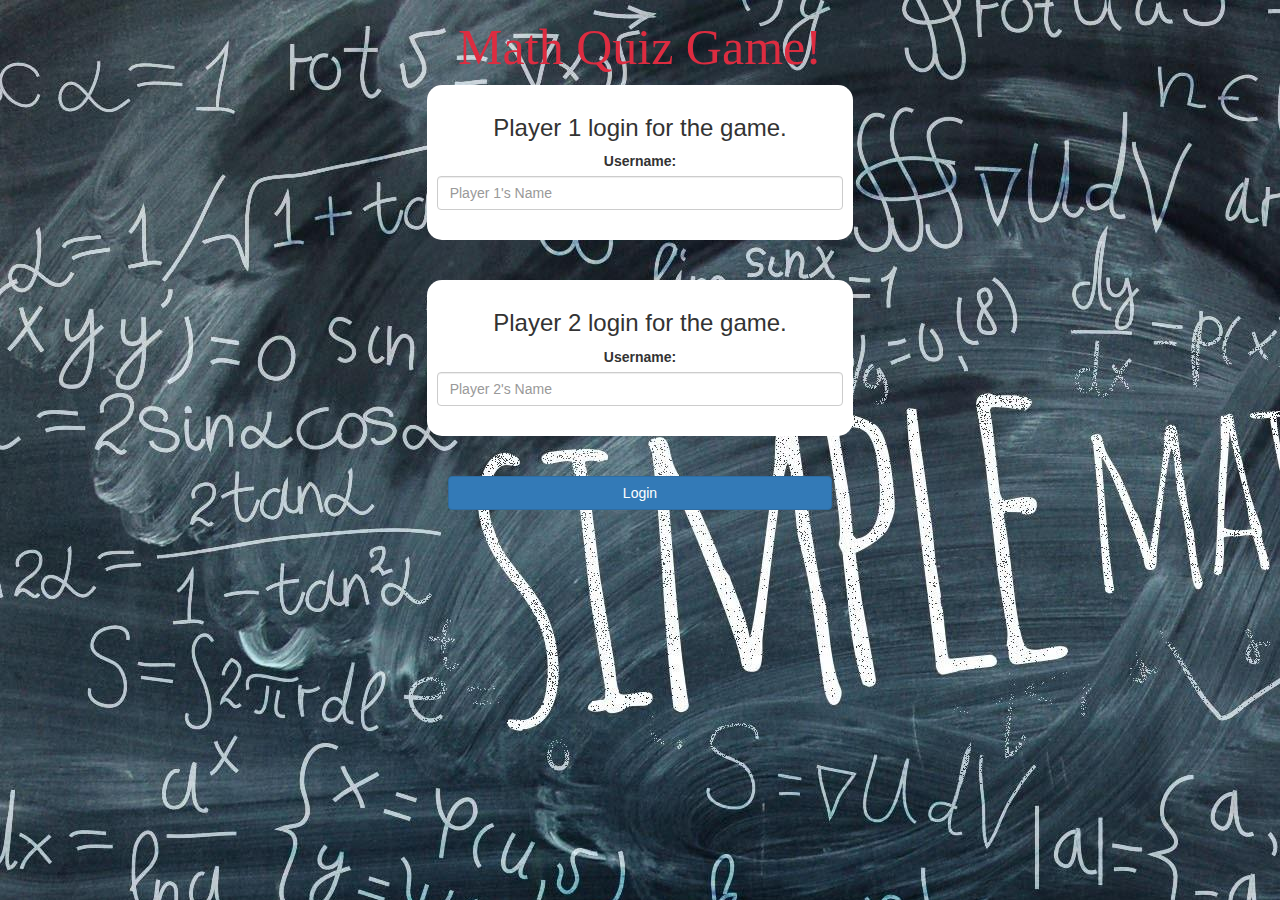
<file: index.html>
<!DOCTYPE html>
<html>
<head>
	<title>Math Quiz Game</title>

<meta name="viewport" content="width=device-width, initial-scale=1">
<link rel="stylesheet" href="https://maxcdn.bootstrapcdn.com/bootstrap/3.4.0/css/bootstrap.min.css">
<script src="https://ajax.googleapis.com/ajax/libs/jquery/3.4.1/jquery.min.js"></script>
<script src="https://maxcdn.bootstrapcdn.com/bootstrap/3.4.0/js/bootstrap.min.js"></script>

<link rel="stylesheet" type="text/css" href="quiz_game.css">

<script src="game_login.js"></script>
</head>
<body background="mathbg.jpg">
	<center>
		<h1 color="red">Math Quiz Game!</h1>
		<div class="col-lg-4 col-sm-8 col-xs-11 login_div1">
			<h3>Player 1 login for the game.</h3>
			<label>Username: </label>
			<input type="text" id="player1_name_input" class="form-control" placeholder="Player 1's Name">
			<br>
		</div>
		<br><br>
		<div class="col-lg-4 col-sm-8 col-xs-11 login_div1">
			<h3>Player 2 login for the game.</h3>
			<label>Username: </label>
			<input type="text" id="player2_name_input" class="form-control" placeholder="Player 2's Name">
			<br>
		</div>
		<br><br>
		<button style="width:30%" class="btn btn-primary" onclick="addUser()">Login</button>
	</center>
</body>
</html>
</file>
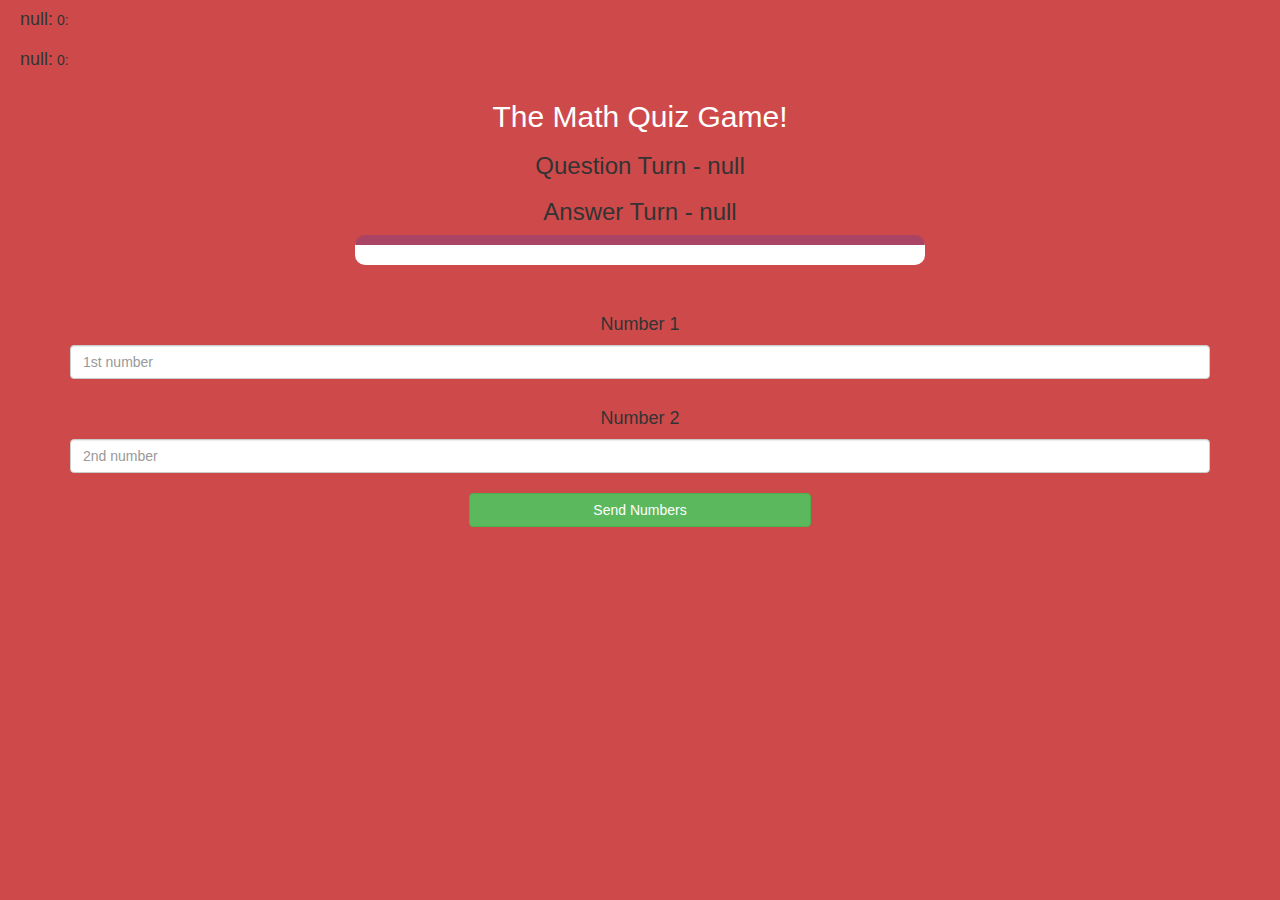
<file: quiz_game_page.html>
<!DOCTYPE html>
<html>
<head>
	<title>Math Quiz Game</title>

<meta name="viewport" content="width=device-width, initial-scale=1">
<link rel="stylesheet" href="https://maxcdn.bootstrapcdn.com/bootstrap/3.4.0/css/bootstrap.min.css">
<script src="https://ajax.googleapis.com/ajax/libs/jquery/3.4.1/jquery.min.js"></script>
<script src="https://maxcdn.bootstrapcdn.com/bootstrap/3.4.0/js/bootstrap.min.js"></script>

<link rel="stylesheet" type="text/css" href="game.css">
<script src="game_page.js"></script>
</head>
<body>

<h4 id="player1_name"></h4> <span id="player1_score"></span>
<br>
<h4 id="player2_name"></h4> <span id="player2_score"></span>

<div class="container">
	<center>
		<h2 style="color: white;">The Math Quiz Game!</h2>
		<h3 id="player_question"></h3>
		<h3 id="player_answer"></h3>
        <div id="output" class="col-lg-6"></div>
		<br>
		<br>
        <h4>Number 1</h4>
		<input type="number" id="num1" class="form-control" placeholder="1st number">
		<br>
        <h4>Number 2</h4>
        <input type="number" id="num2" class="form-control" placeholder="2nd number">
        <br>
		<button onclick="send()" class="btn btn-success" style="width: 30%">Send Numbers</button>
	</center>
</div>

<script src="game_page.js"></script>
</body>
</html>
</file>
<file: quiz_game.css>
body
{
	background: "mathbg.jpg";
}

	.login_div1 , .login_div2
	{
		background: white;
		padding: 10px;
		float: none;
		border-radius: 15px;
	}
h1 {

    color:#DD2C40;
    font-size: 50px;
    font-family: "Times New Roman";
}

#player1_name , #player2_name
{
	display: inline-block;
	margin-left: 20px;
}
#word
{
	width: 60%;
}
#word_display
{
	letter-spacing: 5px;
}
#output
{
background: white;
border-radius: 10px;
border-top: 10px solid #AA4465;
padding: 10px;
float: none;
text-align: left;
}
</file>
<file: game.css>
body {
    background: #ce4a4a;
}

.login_div1,
.login_div2 {
    background: white;
    padding: 10px;
    float: none;
    border-radius: 15px;
}

#player1_name,
#player2_name {
    display: inline-block;
    margin-left: 20px;
}

#word {
    width: 60%;
}

#word_display {
    letter-spacing: 5px;
}

#output {
    background: white;
    border-radius: 10px;
    border-top: 10px solid #AA4465;
    padding: 10px;
    float: none;
    text-align: left;
}
</file>
